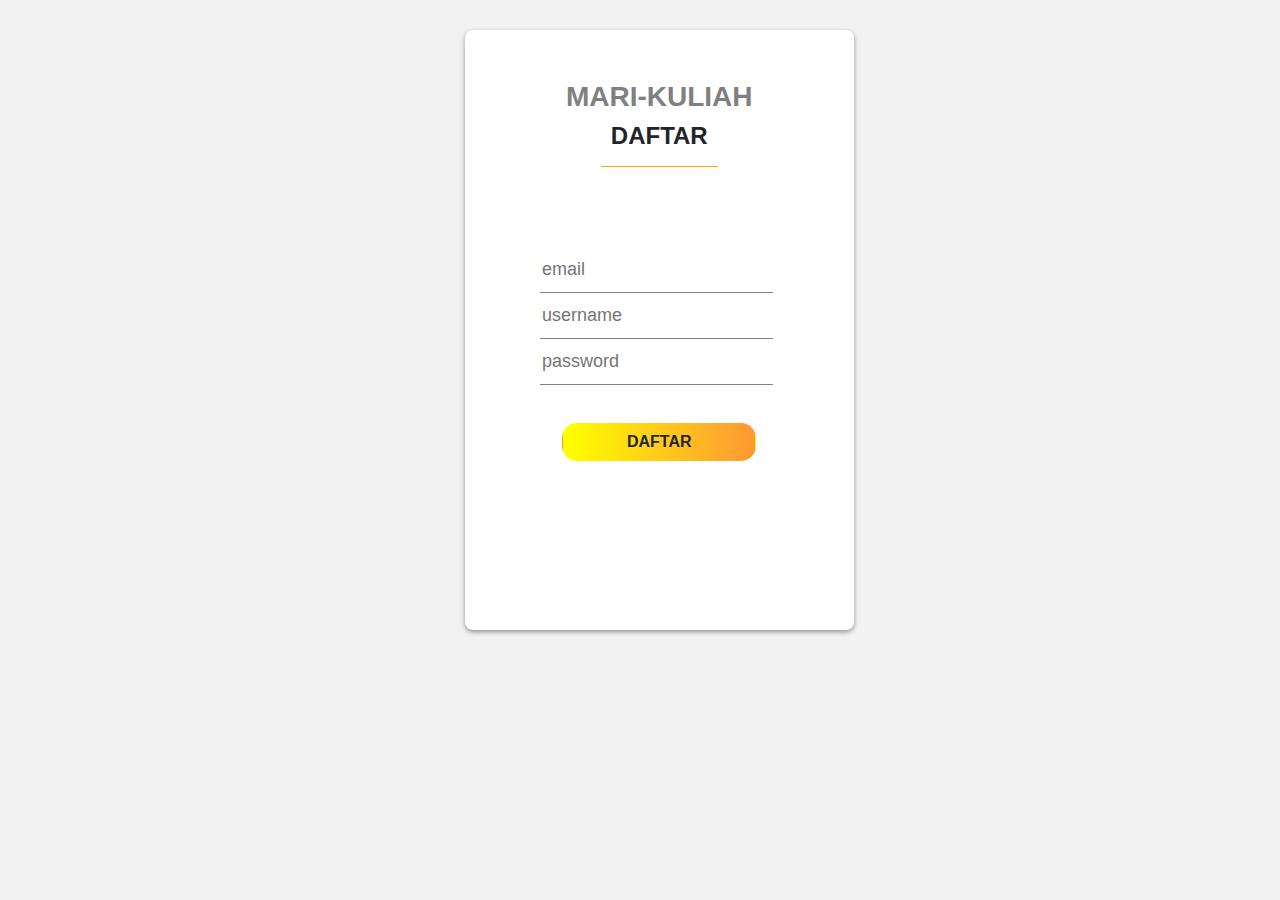
<file: daftar.html>
<!doctype html>
<html lang="en">
  <head>
    <!-- Required meta tags -->
    <meta charset="utf-8">
    <meta name="viewport" content="width=device-width, initial-scale=1, shrink-to-fit=no">
    <!-- Bootstrap CSS -->
    <link rel="stylesheet" href="https://stackpath.bootstrapcdn.com/bootstrap/4.5.2/css/bootstrap.min.css" integrity="sha384-JcKb8q3iqJ61gNV9KGb8thSsNjpSL0n8PARn9HuZOnIxN0hoP+VmmDGMN5t9UJ0Z" crossorigin="anonymous">
    <link rel="stylesheet" type="text/css" href="css/daftar.css">
    <title>Daftar Kami</title>
  </head>
  <body>
    <div class="container text-center">
      <div class="row">
        <div class="col">
          <section>
            <h3 class="h3log">MARI-KULIAH</h3>
            <h4 class="h4log">DAFTAR</h4>
            <hr class="hayukhr"><br><br><br>
            <div class="textbox">
              <i class="fas fa-user"></i>
              <input type="text" placeholder="email">
            </div>
            <div class="textbox">
              <i class="fas fa-user"></i>
              <input type="text" placeholder="username">
            </div>
            <div class="textbox">
              <i class="zmdi zmdi-eye"></i>
              <input type="password" placeholder="password"required>
            </div>
            <button type="button" class="btn">DAFTAR</button>
            
          </section>
        </div>
      </div>
    </div>
    <!-- Optional JavaScript -->
    <!-- jQuery first, then Popper.js, then Bootstrap JS -->
    <script src="https://code.jquery.com/jquery-3.5.1.slim.min.js" integrity="sha384-DfXdz2htPH0lsSSs5nCTpuj/zy4C+OGpamoFVy38MVBnE+IbbVYUew+OrCXaRkfj" crossorigin="anonymous"></script>
    <script src="https://cdn.jsdelivr.net/npm/popper.js@1.16.1/dist/umd/popper.min.js" integrity="sha384-9/reFTGAW83EW2RDu2S0VKaIzap3H66lZH81PoYlFhbGU+6BZp6G7niu735Sk7lN" crossorigin="anonymous"></script>
    <script src="https://stackpath.bootstrapcdn.com/bootstrap/4.5.2/js/bootstrap.min.js" integrity="sha384-B4gt1jrGC7Jh4AgTPSdUtOBvfO8shuf57BaghqFfPlYxofvL8/KUEfYiJOMMV+rV" crossorigin="anonymous"></script>
  </body>
</html>
</file>
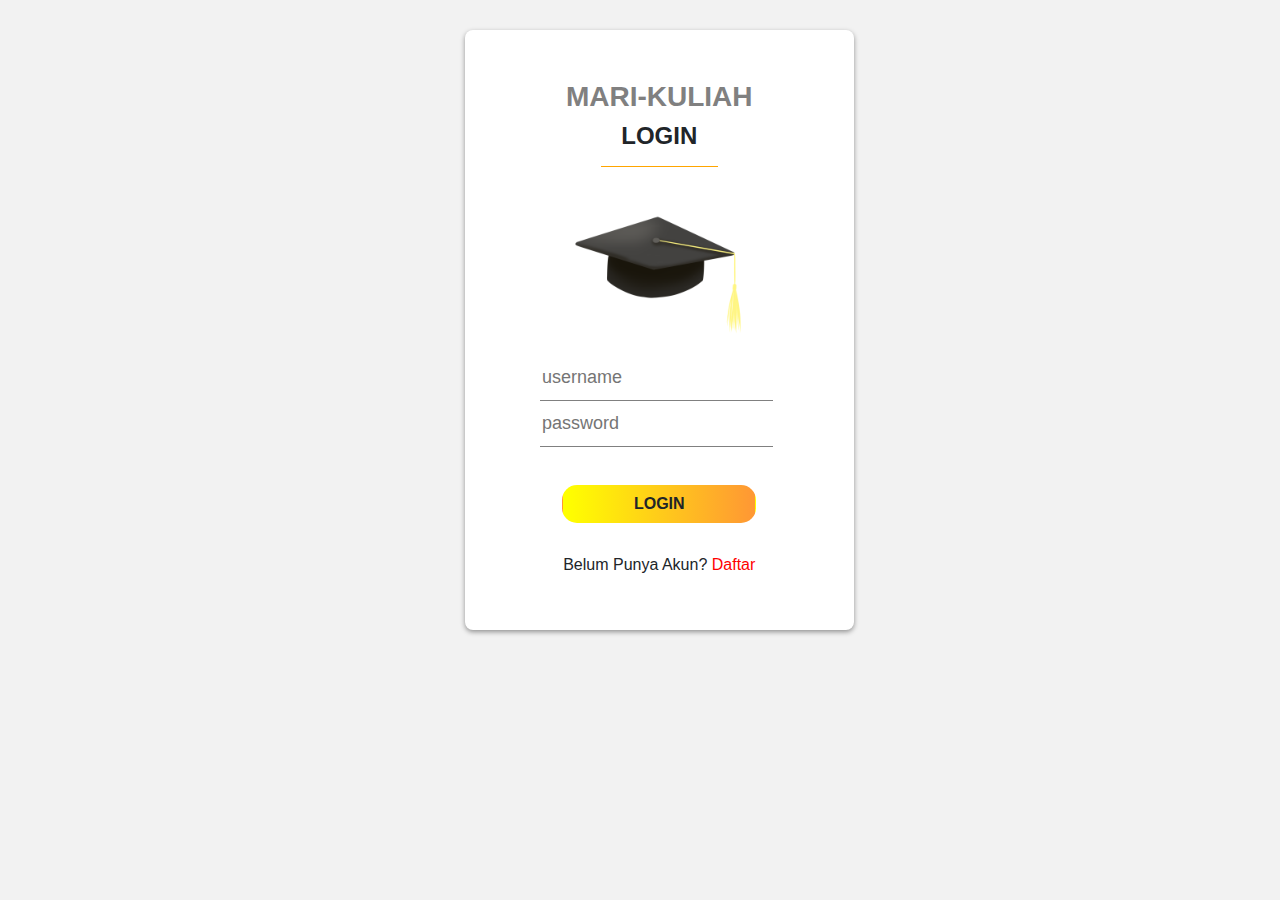
<file: login.html>
<!doctype html>
<html lang="en">
  <head>
    <!-- Required meta tags -->
    <meta charset="utf-8">
    <meta name="viewport" content="width=device-width, initial-scale=1, shrink-to-fit=no">
    <!-- Bootstrap CSS -->
    <link rel="stylesheet" href="https://stackpath.bootstrapcdn.com/bootstrap/4.5.2/css/bootstrap.min.css" integrity="sha384-JcKb8q3iqJ61gNV9KGb8thSsNjpSL0n8PARn9HuZOnIxN0hoP+VmmDGMN5t9UJ0Z" crossorigin="anonymous">
    <!-- css -->
    <link rel="stylesheet" type="text/css" href="css/login.css">
    <!-- themify -->
    <link rel="stylesheet" type="text/css" href="css/themify-icons.css">
    <title>Login Kami</title>
  </head>
  <body>
    <div class="container">
      <div class="row">
        <div class="col-md text-center" >
          <section >
            <h3 class="h3log">MARI-KULIAH</h3>
            <h4 class="h4log">LOGIN</h4>
            <hr class="hayukhr">
            <img src="img/gradlogin.png" class="img-fluid ">
            <div class="textbox ">
              <input type="text" placeholder="username">
            </div>
            <div class="textbox">
              <input type="password" placeholder="password"required>
            </div>
            <button type="button" class="btn">LOGIN</button>
            <p class="daftar">Belum Punya Akun?<a href="daftar.html"> Daftar</a></p>
          </section>
        </div>
      </div>
    </div>
    <!-- Optional JavaScript -->
    <!-- jQuery first, then Popper.js, then Bootstrap JS -->
    <script src="https://code.jquery.com/jquery-3.5.1.slim.min.js" integrity="sha384-DfXdz2htPH0lsSSs5nCTpuj/zy4C+OGpamoFVy38MVBnE+IbbVYUew+OrCXaRkfj" crossorigin="anonymous"></script>
    <script src="https://cdn.jsdelivr.net/npm/popper.js@1.16.1/dist/umd/popper.min.js" integrity="sha384-9/reFTGAW83EW2RDu2S0VKaIzap3H66lZH81PoYlFhbGU+6BZp6G7niu735Sk7lN" crossorigin="anonymous"></script>
    <script src="https://stackpath.bootstrapcdn.com/bootstrap/4.5.2/js/bootstrap.min.js" integrity="sha384-B4gt1jrGC7Jh4AgTPSdUtOBvfO8shuf57BaghqFfPlYxofvL8/KUEfYiJOMMV+rV" crossorigin="anonymous"></script>
  </body>
</html>
</file>
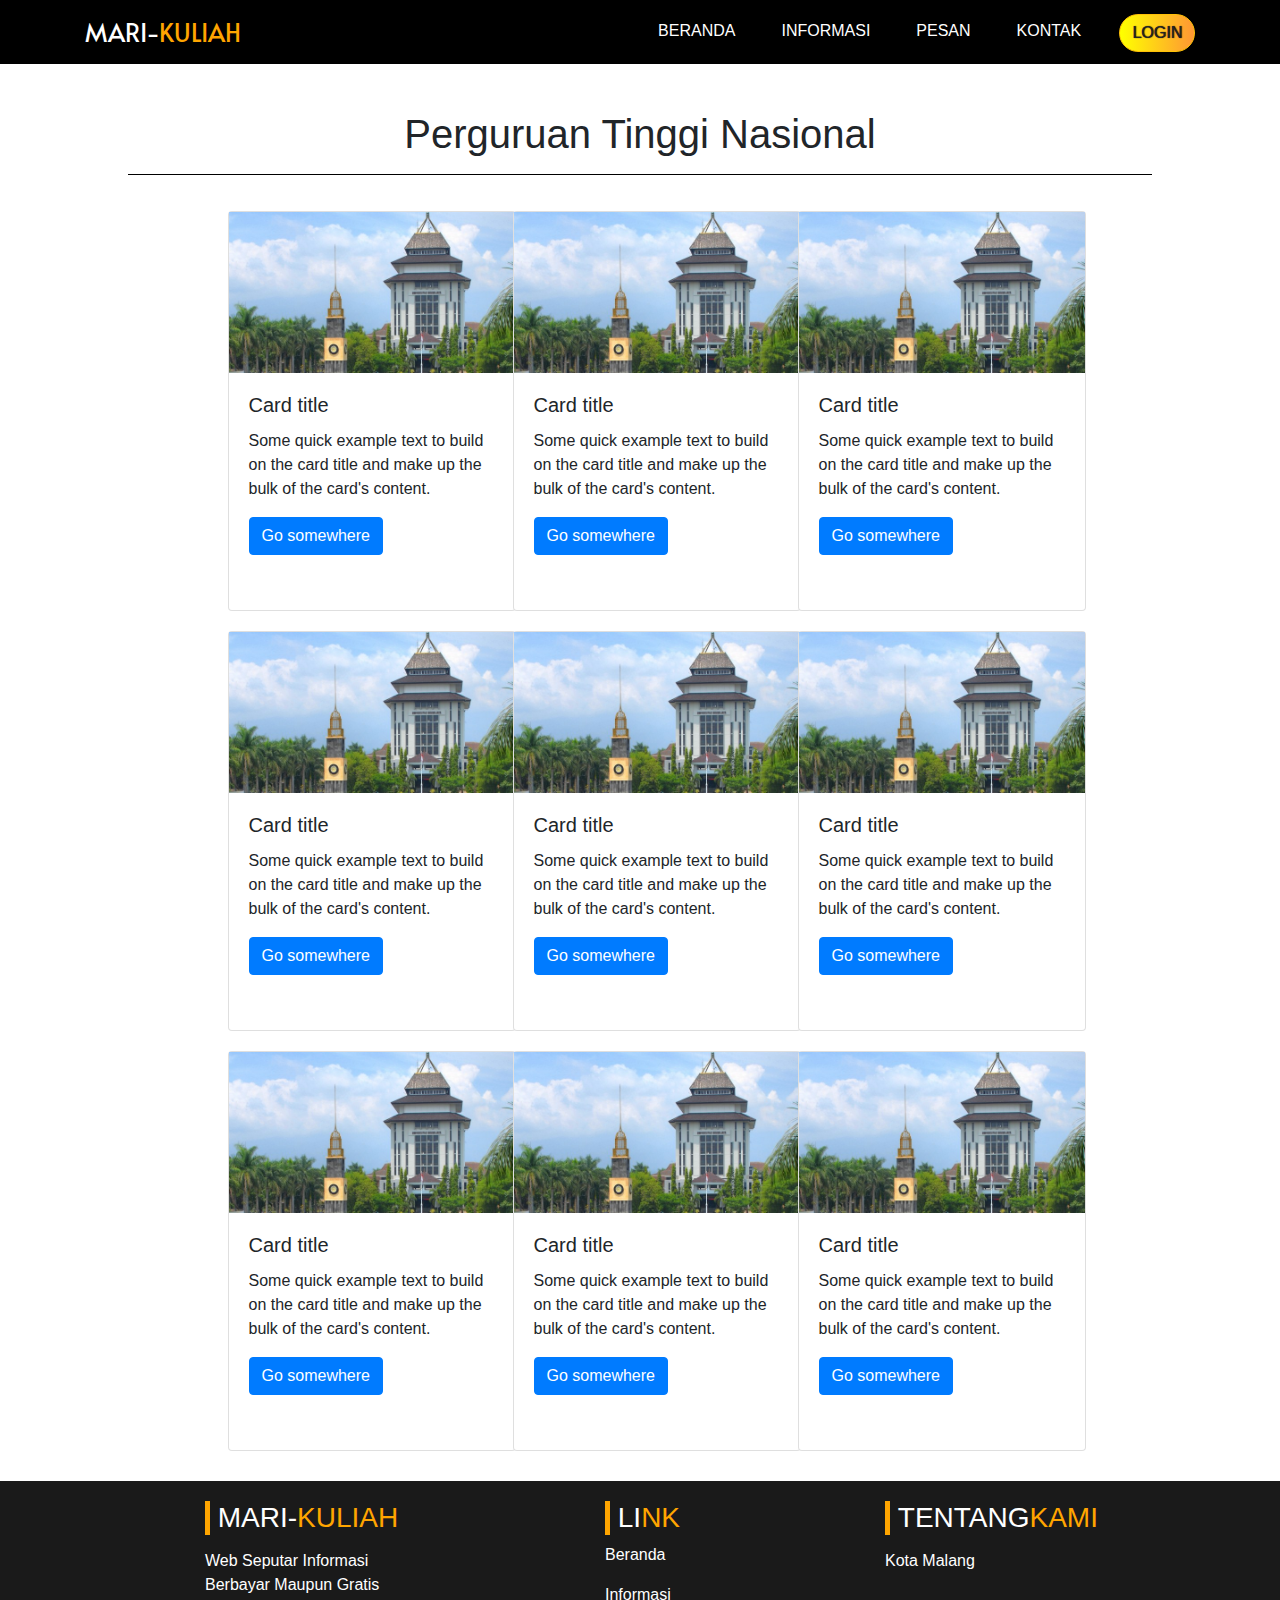
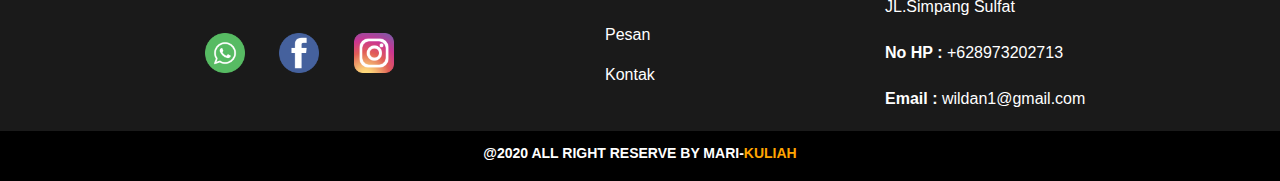
<file: ptn.html>
<!doctype html>
<html lang="en">
  <head>
    <!-- Required meta tags -->
    <meta charset="utf-8">
    <meta name="viewport" content="width=device-width, initial-scale=1, shrink-to-fit=no">
    <!-- Bootstrap CSS -->
    <link rel="stylesheet" href="https://stackpath.bootstrapcdn.com/bootstrap/4.5.2/css/bootstrap.min.css" integrity="sha384-JcKb8q3iqJ61gNV9KGb8thSsNjpSL0n8PARn9HuZOnIxN0hoP+VmmDGMN5t9UJ0Z" crossorigin="anonymous">
    <link rel="stylesheet" type="text/css" href="css/ptn.css">
    <!-- font -->
    <link href="https://fonts.googleapis.com/css2?family=Viga&display=swap" rel="stylesheet">
    <link href="https://fonts.googleapis.com/css2?family=Space+Mono&display=swap" rel="stylesheet">
    <link href="https://fonts.googleapis.com/css2?family=Alata&display=swap" rel="stylesheet">
    <link href="https://fonts.googleapis.com/css2?family=Alata&display=swap" rel="stylesheet">
    <link href="https://fonts.googleapis.com/css2?family=Alata&family=Lalezar&display=swap" rel="stylesheet">
    <link href="https://fonts.googleapis.com/css2?family=Alata&family=Open+Sans+Condensed:wght@300&family=Quicksand&display=swap" rel="stylesheet">
    <title>Informasi PTN</title>
  </head>
  <body>
   <!-- navbar -->
    <nav class="navbar fixed-top navbar-expand-lg navbar-dark bg-black">
      <div class="container">
        <a class="navbar-brand " href="index.html">MARI-<span style="color: orange">KULIAH</span></a>
        <button class="navbar-toggler " type="button" data-toggle="collapse" data-target="#navbarNavAltMarkup" aria-controls="navbarNavAltMarkup" aria-expanded="false" aria-label="Toggle navigation" id="isinavbar">
        <span class="navbar-toggler-icon" ></span>
        </button>
        <div class="collapse navbar-collapse" id="navbarNavAltMarkup">
          <div class="navbar-nav ml-auto">
            <a class="nav-link active" href="index.html">Beranda <span class="sr-only">(current)</span></a>
            <a class="nav-link " href="informasi.html" >Informasi</a>
            <a class="nav-link " href="pesan.html" >Pesan</a>
            <a class="nav-link " href="kontak.html" >Kontak</a>
            <a class="btn btn-warning button1" href="login.html">Login</a>
          </div>
        </div>
      </div>
    </nav>
    <!-- akhir navbar -->
    <h1 class="h1ptn">Perguruan Tinggi Nasional</h1>
    <hr class="hrptn">
    <div class="container">
      <div class="row justify-content-center">
        <div class="col-md-3">
          <div class="card" style="width: 18rem;">
            <img src="img/brawijaya.jpg" class="img-fluid" alt="...">
            <div class="card-body">
              <h5 class="card-title">Card title</h5>
              <p class="card-text">Some quick example text to build on the card title and make up the bulk of the card's content.</p>
              <a href="#" class="btn btn-primary">Go somewhere</a>
            </div>
          </div>
        </div>
        <div class="col-md-3">
          <div class="card" style="width: 18rem;">
            <img src="img/brawijaya.jpg" class="img-fluid" alt="...">
            <div class="card-body">
              <h5 class="card-title">Card title</h5>
              <p class="card-text">Some quick example text to build on the card title and make up the bulk of the card's content.</p>
              <a href="#" class="btn btn-primary">Go somewhere</a>
            </div>
          </div>
        </div>
        <div class="col-md-3">
          <div class="card" style="width: 18rem;">
            <img src="img/brawijaya.jpg" class="img-fluid" alt="...">
            <div class="card-body">
              <h5 class="card-title">Card title</h5>
              <p class="card-text">Some quick example text to build on the card title and make up the bulk of the card's content.</p>
              <a href="#" class="btn btn-primary">Go somewhere</a>
            </div>
          </div>
        </div>
      </div>
    </div>
   <div class="container">
      <div class="row justify-content-center">
        <div class="col-md-3">
          <div class="card" style="width: 18rem;">
            <img src="img/brawijaya.jpg" class="img-fluid" alt="...">
            <div class="card-body">
              <h5 class="card-title">Card title</h5>
              <p class="card-text">Some quick example text to build on the card title and make up the bulk of the card's content.</p>
              <a href="#" class="btn btn-primary">Go somewhere</a>
            </div>
          </div>
        </div>
        <div class="col-md-3">
          <div class="card" style="width: 18rem;">
            <img src="img/brawijaya.jpg" class="img-fluid" alt="...">
            <div class="card-body">
              <h5 class="card-title">Card title</h5>
              <p class="card-text">Some quick example text to build on the card title and make up the bulk of the card's content.</p>
              <a href="#" class="btn btn-primary">Go somewhere</a>
            </div>
          </div>
        </div>
        <div class="col-md-3">
          <div class="card" style="width: 18rem;">
            <img src="img/brawijaya.jpg" class="img-fluid" alt="...">
            <div class="card-body">
              <h5 class="card-title">Card title</h5>
              <p class="card-text">Some quick example text to build on the card title and make up the bulk of the card's content.</p>
              <a href="#" class="btn btn-primary">Go somewhere</a>
            </div>
          </div>
        </div>
      </div>
    </div>
    <div class="container">
      <div class="row justify-content-center">
        <div class="col-md-3">
          <div class="card" style="width: 18rem;">
            <img src="img/brawijaya.jpg" class="img-fluid" alt="...">
            <div class="card-body">
              <h5 class="card-title">Card title</h5>
              <p class="card-text">Some quick example text to build on the card title and make up the bulk of the card's content.</p>
              <a href="#" class="btn btn-primary">Go somewhere</a>
            </div>
          </div>
        </div>
        <div class="col-md-3">
          <div class="card" style="width: 18rem;">
            <img src="img/brawijaya.jpg" class="img-fluid" alt="...">
            <div class="card-body">
              <h5 class="card-title">Card title</h5>
              <p class="card-text">Some quick example text to build on the card title and make up the bulk of the card's content.</p>
              <a href="#" class="btn btn-primary">Go somewhere</a>
            </div>
          </div>
        </div>
        <div class="col-md-3">
          <div class="card" style="width: 18rem;">
            <img src="img/brawijaya.jpg" class="img-fluid" alt="...">
            <div class="card-body">
              <h5 class="card-title">Card title</h5>
              <p class="card-text">Some quick example text to build on the card title and make up the bulk of the card's content.</p>
              <a href="#" class="btn btn-primary">Go somewhere</a>
            </div>
          </div>
        </div>
      </div>
    </div>

     <section class="footer">
      <div class="container">
        <div class="row justify-content-center">
          <div class="col-md-4">
            <h3 class="fmari">&nbsp;MARI-<span style="color: orange">KULIAH</span></h3>
            <p class="fweb">Web Seputar Informasi Berbayar Maupun Gratis</p>
            <a href=""><img src="img/wa.png" class="img-fluid wa"></a>
            <a href=""><img src="img/fb.png" class="img-fluid fb" ></a>
            <a href=""><img src="img/ig.png" class="img-fluid ig"></a>
          </div>
          <div class="col-md-4">
            <h3 class="flink">&nbsp;LI<span style="color: orange">NK</span></h3>
            <p class="flinks"><a href="">Beranda</a></p>
            <p class="flinks"><a href="">Informasi</a></p>
            <p class="flinks"><a href="">Pesan</a></p>
            <p class="flinks"><a href="">Kontak</a></p>
          </div>
          <div class="col-md-4">
            <h3 class="fkontak">&nbsp;TENTANG<span style="color: orange">KAMI</span></h3>
            <p class="fkontaks">Kota Malang</p>
            <p class="fkontaks">JL.Simpang Sulfat</p>
            <p class="fkontaks"><span style="font-weight: 700;">No HP :</span>    +628973202713</p>
            <p class="fkontaks"><span style="font-weight: 700;">Email :</span>    wildan1@gmail.com</p>
          </div>
        </div>
      </div>
    </section>
    <section class="footer2">
      <div class="container">
        <div class="row text-center">
          <div class="col">
            <h4>@2020 ALL RIGHT RESERVE BY MARI-<span style="color: orange">KULIAH</span></h4>
          </div>
        </div>
      </div>
    </section>









    <!-- Optional JavaScript -->
    <!-- jQuery first, then Popper.js, then Bootstrap JS -->
    <script src="https://code.jquery.com/jquery-3.5.1.slim.min.js" integrity="sha384-DfXdz2htPH0lsSSs5nCTpuj/zy4C+OGpamoFVy38MVBnE+IbbVYUew+OrCXaRkfj" crossorigin="anonymous"></script>
    <script src="https://cdn.jsdelivr.net/npm/popper.js@1.16.1/dist/umd/popper.min.js" integrity="sha384-9/reFTGAW83EW2RDu2S0VKaIzap3H66lZH81PoYlFhbGU+6BZp6G7niu735Sk7lN" crossorigin="anonymous"></script>
    <script src="https://stackpath.bootstrapcdn.com/bootstrap/4.5.2/js/bootstrap.min.js" integrity="sha384-B4gt1jrGC7Jh4AgTPSdUtOBvfO8shuf57BaghqFfPlYxofvL8/KUEfYiJOMMV+rV" crossorigin="anonymous"></script>
  </body>
</html>
</file>
<file: css/daftar.css>
body{
	background-color: #f2f2f2;
}
section{
	height: 550px;
	background-color: white;
	box-shadow: 0  2px 5px rgba(0,0,0,0.4);
	width: 100%;
	margin-top: 50px;
	margin-left: 0px;
	border-radius: 8px;
}
.h3log{
	text-align: center;
	padding-top: 50px;
	color: grey;
	font-weight: 600;
}
.h4log{
	text-align: center;
	padding-top: -50px;
	font-weight: 700;

}
.hayukhr{
	width: 30%;
	border-color: orange;
}
.textbox{
	width: 60%;
	overflow: hidden;
	font-size: 20px;
	padding:8px 0;
	margin:8px 0;
	margin-left: 67px;
	margin-top: -10px;
	border-bottom: 1px solid grey;
}
.textbox i{
	width: 26px;
	text-align: center;
}
.textbox input{
	border:none;
	outline: none;
	background:none;
	color:grey;
	font-size: 18px;
	width: 100%;
	margin: 0 1-px;
}
.btn{
	background: linear-gradient(to right, #ffff00 2%, #ff9933 98%);
	margin-top: 30px;
	width: 50%;
	border-radius: 15px;
	font-weight: 600;
}
/*utility*/
.tombol{
	text-transform: uppercase;
	border-radius: 40px;
	text-shadow: 1px 0px 1px black;
	font-family: 'Alata', sans-serif;
	
}
.button1{
	text-transform: uppercase;
	text-shadow: 1px 0px 1px black;
	width: 50%;
	margin-top: 3px;
}
.jumbotron{
	background-image: url("../img/judulgambar.jpg");
	background-size: cover;
	background-position: center;
	height: 660px;
	text-align: center;
	position: relative;
	margin-top: -30px;
	font-family: monoton;
	background-attachment: fixed;	

}
.jumbotron .container{
	z-index: 1;
	position: relative;
}
.jumbotron::after{
	content: '';
	display: block;
	width: 100%;
	height:100%;
	background-image: linear-gradient(to top, rgba(0,0,0,1), rgba(1,0,0,0));
	position: absolute;
	bottom: 0;
}
.jumbotron .display-4{
	color: white;
	margin-top: 210px;
	font-size: 23px;
	font-family: 'Alata', sans-serif;
	
}
.jumbotron .span1{
	color: white;
	font-size: 27px;
	font-family: 'Alata', sans-serif;
	font-weight: 500;
	font-weight: 400;
	}
.jumbotron .span2{
	color:white;
	font-size: 27px;
	font-family: 'Alata', sans-serif;
	font-weight: 400;
	}
.jumbotron  span{	
	font-size:16px;
	}




@media (min-width: 992px) {
	section{
	height: 600px;
	background-color: white;
	box-shadow: 0  2px 5px rgba(0,0,0,0.4);
	width: 35%;
	margin-top: 30px;
	margin-left: 380px;
	border-radius: 8px;
}
.h3log{
	text-align: center;
	padding-top: 50px;
	color: grey;
	font-weight: 600;
}
.h4log{
	text-align: center;
	padding-top: -50px;
	font-weight: 700;

}
.hayukhr{
	width: 30%;
	border-color: orange;
}
.textbox{
	width: 60%;
	overflow: hidden;
	font-size: 20px;
	padding:8px 0;
	margin:8px 0;
	margin-left: 75px;
	margin-top: -10px;
	border-bottom: 1px solid grey;
}
.textbox i{
	width: 26px;
	text-align: center;
}
.textbox input{
	border:none;
	background:none;
	outline: :none;
	color:grey;
	font-size: 18px;
	width: 100%;
	margin: 0 1-px;
}
.btn{
	background: linear-gradient(to right, #ffff00 2%, #ff9933 98%);
	margin-top: 30px;
	width: 50%;
	border-radius: 15px;
	font-weight: 600;
}
}
</file>
<file: css/login.css>
body{
	background-color: #f2f2f2;
}
section{
	height: 550px;
	background-color: white;
	box-shadow: 0  2px 5px rgba(0,0,0,0.4);
	width: 100%;
	margin-top: 50px;
	margin-left: 0px;
	border-radius: 8px;
}
.h3log{
	text-align: center;
	padding-top: 50px;
	color: grey;
	font-weight: 600;
}
.h4log{
	text-align: center;
	padding-top: -50px;
	font-weight: 700;

}
.hayukhr{
	width: 30%;
	border-color: orange;
}
.img-fluid{
	height: 200px;
	margin-top: -20px;
}
.textbox{
	width: 60%;
	overflow: hidden;
	font-size: 20px;
	padding:8px 0;
	margin:8px 0;
	margin-left: 65px;
	margin-top: -10px;
	border-bottom: 1px solid grey;
}
.textbox i{
	width: 26px;
	text-align: center;
}
.textbox input{
	border:none;
	outline: none;
	background:none;
	color:grey;
	font-size: 18px;
	width: 100%;
	
}
.btn{
	background: linear-gradient(to right, #ffff00 2%, #ff9933 98%);
	margin-top: 30px;
	width: 50%;
	border-radius: 15px;
	font-weight: 600;
}
.daftar{
	margin-top: 20px;
}

a{
	color: red;
}
.daftar a:hover{
	text-decoration: none;
	color:blue;
}









@media (min-width: 992px) { 
section{
	height: 600px;
	background-color: white;
	box-shadow: 0  2px 5px rgba(0,0,0,0.4);
	width: 35%;
	margin-top: 30px;
	margin-left: 380px;
	border-radius: 8px;
}
.h3log{
	text-align: center;
	padding-top: 50px;
	color: grey;
	font-weight: 600;
}
.h4log{
	text-align: center;
	padding-top: -50px;
	font-weight: 700;

}
.hayukhr{
	width: 30%;
	border-color: orange;
}
.img-fluid{
	height: 200px;
	margin-top: -20px;
}
.textbox{
	width: 60%;
	overflow: hidden;
	font-size: 20px;
	padding:8px 0;
	margin:8px 0;
	margin-top: -10px;
	border-bottom: 1px solid grey;
	margin-left: 75px;
}
.textbox input{
	border:none;
	outline: none;
	background:none;
	font-size: 18px;
	width: 100%;

}
.btn{
	background: linear-gradient(to right, #ffff00 2%, #ff9933 98%);
	margin-top: 30px;
	width: 50%;
	border-radius: 15px;
	font-weight: 600;
}
.daftar{
	margin-top: 30px;
}

a{
	color: red;
}
.daftar a:hover{
	text-decoration: none;
	color:blue;
}
}
</file>
<file: css/themify-icons.css>
@font-face {
	font-family: 'themify';
	src:url('fonts/themify.eot?-fvbane');
	src:url('fonts/themify.eot?#iefix-fvbane') format('embedded-opentype'),
		url('fonts/themify.woff?-fvbane') format('woff'),
		url('fonts/themify.ttf?-fvbane') format('truetype'),
		url('fonts/themify.svg?-fvbane#themify') format('svg');
	font-weight: normal;
	font-style: normal;
}

[class^="ti-"], [class*=" ti-"] {
	font-family: 'themify';
	speak: none;
	font-style: normal;
	font-weight: normal;
	font-variant: normal;
	text-transform: none;
	line-height: 1;

	/* Better Font Rendering =========== */
	-webkit-font-smoothing: antialiased;
	-moz-osx-font-smoothing: grayscale;
}

.ti-wand:before {
	content: "\e600";
}
.ti-volume:before {
	content: "\e601";
}
.ti-user:before {
	content: "\e602";
}
.ti-unlock:before {
	content: "\e603";
}
.ti-unlink:before {
	content: "\e604";
}
.ti-trash:before {
	content: "\e605";
}
.ti-thought:before {
	content: "\e606";
}
.ti-target:before {
	content: "\e607";
}
.ti-tag:before {
	content: "\e608";
}
.ti-tablet:before {
	content: "\e609";
}
.ti-star:before {
	content: "\e60a";
}
.ti-spray:before {
	content: "\e60b";
}
.ti-signal:before {
	content: "\e60c";
}
.ti-shopping-cart:before {
	content: "\e60d";
}
.ti-shopping-cart-full:before {
	content: "\e60e";
}
.ti-settings:before {
	content: "\e60f";
}
.ti-search:before {
	content: "\e610";
}
.ti-zoom-in:before {
	content: "\e611";
}
.ti-zoom-out:before {
	content: "\e612";
}
.ti-cut:before {
	content: "\e613";
}
.ti-ruler:before {
	content: "\e614";
}
.ti-ruler-pencil:before {
	content: "\e615";
}
.ti-ruler-alt:before {
	content: "\e616";
}
.ti-bookmark:before {
	content: "\e617";
}
.ti-bookmark-alt:before {
	content: "\e618";
}
.ti-reload:before {
	content: "\e619";
}
.ti-plus:before {
	content: "\e61a";
}
.ti-pin:before {
	content: "\e61b";
}
.ti-pencil:before {
	content: "\e61c";
}
.ti-pencil-alt:before {
	content: "\e61d";
}
.ti-paint-roller:before {
	content: "\e61e";
}
.ti-paint-bucket:before {
	content: "\e61f";
}
.ti-na:before {
	content: "\e620";
}
.ti-mobile:before {
	content: "\e621";
}
.ti-minus:before {
	content: "\e622";
}
.ti-medall:before {
	content: "\e623";
}
.ti-medall-alt:before {
	content: "\e624";
}
.ti-marker:before {
	content: "\e625";
}
.ti-marker-alt:before {
	content: "\e626";
}
.ti-arrow-up:before {
	content: "\e627";
}
.ti-arrow-right:before {
	content: "\e628";
}
.ti-arrow-left:before {
	content: "\e629";
}
.ti-arrow-down:before {
	content: "\e62a";
}
.ti-lock:before {
	content: "\e62b";
}
.ti-location-arrow:before {
	content: "\e62c";
}
.ti-link:before {
	content: "\e62d";
}
.ti-layout:before {
	content: "\e62e";
}
.ti-layers:before {
	content: "\e62f";
}
.ti-layers-alt:before {
	content: "\e630";
}
.ti-key:before {
	content: "\e631";
}
.ti-import:before {
	content: "\e632";
}
.ti-image:before {
	content: "\e633";
}
.ti-heart:before {
	content: "\e634";
}
.ti-heart-broken:before {
	content: "\e635";
}
.ti-hand-stop:before {
	content: "\e636";
}
.ti-hand-open:before {
	content: "\e637";
}
.ti-hand-drag:before {
	content: "\e638";
}
.ti-folder:before {
	content: "\e639";
}
.ti-flag:before {
	content: "\e63a";
}
.ti-flag-alt:before {
	content: "\e63b";
}
.ti-flag-alt-2:before {
	content: "\e63c";
}
.ti-eye:before {
	content: "\e63d";
}
.ti-export:before {
	content: "\e63e";
}
.ti-exchange-vertical:before {
	content: "\e63f";
}
.ti-desktop:before {
	content: "\e640";
}
.ti-cup:before {
	content: "\e641";
}
.ti-crown:before {
	content: "\e642";
}
.ti-comments:before {
	content: "\e643";
}
.ti-comment:before {
	content: "\e644";
}
.ti-comment-alt:before {
	content: "\e645";
}
.ti-close:before {
	content: "\e646";
}
.ti-clip:before {
	content: "\e647";
}
.ti-angle-up:before {
	content: "\e648";
}
.ti-angle-right:before {
	content: "\e649";
}
.ti-angle-left:before {
	content: "\e64a";
}
.ti-angle-down:before {
	content: "\e64b";
}
.ti-check:before {
	content: "\e64c";
}
.ti-check-box:before {
	content: "\e64d";
}
.ti-camera:before {
	content: "\e64e";
}
.ti-announcement:before {
	content: "\e64f";
}
.ti-brush:before {
	content: "\e650";
}
.ti-briefcase:before {
	content: "\e651";
}
.ti-bolt:before {
	content: "\e652";
}
.ti-bolt-alt:before {
	content: "\e653";
}
.ti-blackboard:before {
	content: "\e654";
}
.ti-bag:before {
	content: "\e655";
}
.ti-move:before {
	content: "\e656";
}
.ti-arrows-vertical:before {
	content: "\e657";
}
.ti-arrows-horizontal:before {
	content: "\e658";
}
.ti-fullscreen:before {
	content: "\e659";
}
.ti-arrow-top-right:before {
	content: "\e65a";
}
.ti-arrow-top-left:before {
	content: "\e65b";
}
.ti-arrow-circle-up:before {
	content: "\e65c";
}
.ti-arrow-circle-right:before {
	content: "\e65d";
}
.ti-arrow-circle-left:before {
	content: "\e65e";
}
.ti-arrow-circle-down:before {
	content: "\e65f";
}
.ti-angle-double-up:before {
	content: "\e660";
}
.ti-angle-double-right:before {
	content: "\e661";
}
.ti-angle-double-left:before {
	content: "\e662";
}
.ti-angle-double-down:before {
	content: "\e663";
}
.ti-zip:before {
	content: "\e664";
}
.ti-world:before {
	content: "\e665";
}
.ti-wheelchair:before {
	content: "\e666";
}
.ti-view-list:before {
	content: "\e667";
}
.ti-view-list-alt:before {
	content: "\e668";
}
.ti-view-grid:before {
	content: "\e669";
}
.ti-uppercase:before {
	content: "\e66a";
}
.ti-upload:before {
	content: "\e66b";
}
.ti-underline:before {
	content: "\e66c";
}
.ti-truck:before {
	content: "\e66d";
}
.ti-timer:before {
	content: "\e66e";
}
.ti-ticket:before {
	content: "\e66f";
}
.ti-thumb-up:before {
	content: "\e670";
}
.ti-thumb-down:before {
	content: "\e671";
}
.ti-text:before {
	content: "\e672";
}
.ti-stats-up:before {
	content: "\e673";
}
.ti-stats-down:before {
	content: "\e674";
}
.ti-split-v:before {
	content: "\e675";
}
.ti-split-h:before {
	content: "\e676";
}
.ti-smallcap:before {
	content: "\e677";
}
.ti-shine:before {
	content: "\e678";
}
.ti-shift-right:before {
	content: "\e679";
}
.ti-shift-left:before {
	content: "\e67a";
}
.ti-shield:before {
	content: "\e67b";
}
.ti-notepad:before {
	content: "\e67c";
}
.ti-server:before {
	content: "\e67d";
}
.ti-quote-right:before {
	content: "\e67e";
}
.ti-quote-left:before {
	content: "\e67f";
}
.ti-pulse:before {
	content: "\e680";
}
.ti-printer:before {
	content: "\e681";
}
.ti-power-off:before {
	content: "\e682";
}
.ti-plug:before {
	content: "\e683";
}
.ti-pie-chart:before {
	content: "\e684";
}
.ti-paragraph:before {
	content: "\e685";
}
.ti-panel:before {
	content: "\e686";
}
.ti-package:before {
	content: "\e687";
}
.ti-music:before {
	content: "\e688";
}
.ti-music-alt:before {
	content: "\e689";
}
.ti-mouse:before {
	content: "\e68a";
}
.ti-mouse-alt:before {
	content: "\e68b";
}
.ti-money:before {
	content: "\e68c";
}
.ti-microphone:before {
	content: "\e68d";
}
.ti-menu:before {
	content: "\e68e";
}
.ti-menu-alt:before {
	content: "\e68f";
}
.ti-map:before {
	content: "\e690";
}
.ti-map-alt:before {
	content: "\e691";
}
.ti-loop:before {
	content: "\e692";
}
.ti-location-pin:before {
	content: "\e693";
}
.ti-list:before {
	content: "\e694";
}
.ti-light-bulb:before {
	content: "\e695";
}
.ti-Italic:before {
	content: "\e696";
}
.ti-info:before {
	content: "\e697";
}
.ti-infinite:before {
	content: "\e698";
}
.ti-id-badge:before {
	content: "\e699";
}
.ti-hummer:before {
	content: "\e69a";
}
.ti-home:before {
	content: "\e69b";
}
.ti-help:before {
	content: "\e69c";
}
.ti-headphone:before {
	content: "\e69d";
}
.ti-harddrives:before {
	content: "\e69e";
}
.ti-harddrive:before {
	content: "\e69f";
}
.ti-gift:before {
	content: "\e6a0";
}
.ti-game:before {
	content: "\e6a1";
}
.ti-filter:before {
	content: "\e6a2";
}
.ti-files:before {
	content: "\e6a3";
}
.ti-file:before {
	content: "\e6a4";
}
.ti-eraser:before {
	content: "\e6a5";
}
.ti-envelope:before {
	content: "\e6a6";
}
.ti-download:before {
	content: "\e6a7";
}
.ti-direction:before {
	content: "\e6a8";
}
.ti-direction-alt:before {
	content: "\e6a9";
}
.ti-dashboard:before {
	content: "\e6aa";
}
.ti-control-stop:before {
	content: "\e6ab";
}
.ti-control-shuffle:before {
	content: "\e6ac";
}
.ti-control-play:before {
	content: "\e6ad";
}
.ti-control-pause:before {
	content: "\e6ae";
}
.ti-control-forward:before {
	content: "\e6af";
}
.ti-control-backward:before {
	content: "\e6b0";
}
.ti-cloud:before {
	content: "\e6b1";
}
.ti-cloud-up:before {
	content: "\e6b2";
}
.ti-cloud-down:before {
	content: "\e6b3";
}
.ti-clipboard:before {
	content: "\e6b4";
}
.ti-car:before {
	content: "\e6b5";
}
.ti-calendar:before {
	content: "\e6b6";
}
.ti-book:before {
	content: "\e6b7";
}
.ti-bell:before {
	content: "\e6b8";
}
.ti-basketball:before {
	content: "\e6b9";
}
.ti-bar-chart:before {
	content: "\e6ba";
}
.ti-bar-chart-alt:before {
	content: "\e6bb";
}
.ti-back-right:before {
	content: "\e6bc";
}
.ti-back-left:before {
	content: "\e6bd";
}
.ti-arrows-corner:before {
	content: "\e6be";
}
.ti-archive:before {
	content: "\e6bf";
}
.ti-anchor:before {
	content: "\e6c0";
}
.ti-align-right:before {
	content: "\e6c1";
}
.ti-align-left:before {
	content: "\e6c2";
}
.ti-align-justify:before {
	content: "\e6c3";
}
.ti-align-center:before {
	content: "\e6c4";
}
.ti-alert:before {
	content: "\e6c5";
}
.ti-alarm-clock:before {
	content: "\e6c6";
}
.ti-agenda:before {
	content: "\e6c7";
}
.ti-write:before {
	content: "\e6c8";
}
.ti-window:before {
	content: "\e6c9";
}
.ti-widgetized:before {
	content: "\e6ca";
}
.ti-widget:before {
	content: "\e6cb";
}
.ti-widget-alt:before {
	content: "\e6cc";
}
.ti-wallet:before {
	content: "\e6cd";
}
.ti-video-clapper:before {
	content: "\e6ce";
}
.ti-video-camera:before {
	content: "\e6cf";
}
.ti-vector:before {
	content: "\e6d0";
}
.ti-themify-logo:before {
	content: "\e6d1";
}
.ti-themify-favicon:before {
	content: "\e6d2";
}
.ti-themify-favicon-alt:before {
	content: "\e6d3";
}
.ti-support:before {
	content: "\e6d4";
}
.ti-stamp:before {
	content: "\e6d5";
}
.ti-split-v-alt:before {
	content: "\e6d6";
}
.ti-slice:before {
	content: "\e6d7";
}
.ti-shortcode:before {
	content: "\e6d8";
}
.ti-shift-right-alt:before {
	content: "\e6d9";
}
.ti-shift-left-alt:before {
	content: "\e6da";
}
.ti-ruler-alt-2:before {
	content: "\e6db";
}
.ti-receipt:before {
	content: "\e6dc";
}
.ti-pin2:before {
	content: "\e6dd";
}
.ti-pin-alt:before {
	content: "\e6de";
}
.ti-pencil-alt2:before {
	content: "\e6df";
}
.ti-palette:before {
	content: "\e6e0";
}
.ti-more:before {
	content: "\e6e1";
}
.ti-more-alt:before {
	content: "\e6e2";
}
.ti-microphone-alt:before {
	content: "\e6e3";
}
.ti-magnet:before {
	content: "\e6e4";
}
.ti-line-double:before {
	content: "\e6e5";
}
.ti-line-dotted:before {
	content: "\e6e6";
}
.ti-line-dashed:before {
	content: "\e6e7";
}
.ti-layout-width-full:before {
	content: "\e6e8";
}
.ti-layout-width-default:before {
	content: "\e6e9";
}
.ti-layout-width-default-alt:before {
	content: "\e6ea";
}
.ti-layout-tab:before {
	content: "\e6eb";
}
.ti-layout-tab-window:before {
	content: "\e6ec";
}
.ti-layout-tab-v:before {
	content: "\e6ed";
}
.ti-layout-tab-min:before {
	content: "\e6ee";
}
.ti-layout-slider:before {
	content: "\e6ef";
}
.ti-layout-slider-alt:before {
	content: "\e6f0";
}
.ti-layout-sidebar-right:before {
	content: "\e6f1";
}
.ti-layout-sidebar-none:before {
	content: "\e6f2";
}
.ti-layout-sidebar-left:before {
	content: "\e6f3";
}
.ti-layout-placeholder:before {
	content: "\e6f4";
}
.ti-layout-menu:before {
	content: "\e6f5";
}
.ti-layout-menu-v:before {
	content: "\e6f6";
}
.ti-layout-menu-separated:before {
	content: "\e6f7";
}
.ti-layout-menu-full:before {
	content: "\e6f8";
}
.ti-layout-media-right-alt:before {
	content: "\e6f9";
}
.ti-layout-media-right:before {
	content: "\e6fa";
}
.ti-layout-media-overlay:before {
	content: "\e6fb";
}
.ti-layout-media-overlay-alt:before {
	content: "\e6fc";
}
.ti-layout-media-overlay-alt-2:before {
	content: "\e6fd";
}
.ti-layout-media-left-alt:before {
	content: "\e6fe";
}
.ti-layout-media-left:before {
	content: "\e6ff";
}
.ti-layout-media-center-alt:before {
	content: "\e700";
}
.ti-layout-media-center:before {
	content: "\e701";
}
.ti-layout-list-thumb:before {
	content: "\e702";
}
.ti-layout-list-thumb-alt:before {
	content: "\e703";
}
.ti-layout-list-post:before {
	content: "\e704";
}
.ti-layout-list-large-image:before {
	content: "\e705";
}
.ti-layout-line-solid:before {
	content: "\e706";
}
.ti-layout-grid4:before {
	content: "\e707";
}
.ti-layout-grid3:before {
	content: "\e708";
}
.ti-layout-grid2:before {
	content: "\e709";
}
.ti-layout-grid2-thumb:before {
	content: "\e70a";
}
.ti-layout-cta-right:before {
	content: "\e70b";
}
.ti-layout-cta-left:before {
	content: "\e70c";
}
.ti-layout-cta-center:before {
	content: "\e70d";
}
.ti-layout-cta-btn-right:before {
	content: "\e70e";
}
.ti-layout-cta-btn-left:before {
	content: "\e70f";
}
.ti-layout-column4:before {
	content: "\e710";
}
.ti-layout-column3:before {
	content: "\e711";
}
.ti-layout-column2:before {
	content: "\e712";
}
.ti-layout-accordion-separated:before {
	content: "\e713";
}
.ti-layout-accordion-merged:before {
	content: "\e714";
}
.ti-layout-accordion-list:before {
	content: "\e715";
}
.ti-ink-pen:before {
	content: "\e716";
}
.ti-info-alt:before {
	content: "\e717";
}
.ti-help-alt:before {
	content: "\e718";
}
.ti-headphone-alt:before {
	content: "\e719";
}
.ti-hand-point-up:before {
	content: "\e71a";
}
.ti-hand-point-right:before {
	content: "\e71b";
}
.ti-hand-point-left:before {
	content: "\e71c";
}
.ti-hand-point-down:before {
	content: "\e71d";
}
.ti-gallery:before {
	content: "\e71e";
}
.ti-face-smile:before {
	content: "\e71f";
}
.ti-face-sad:before {
	content: "\e720";
}
.ti-credit-card:before {
	content: "\e721";
}
.ti-control-skip-forward:before {
	content: "\e722";
}
.ti-control-skip-backward:before {
	content: "\e723";
}
.ti-control-record:before {
	content: "\e724";
}
.ti-control-eject:before {
	content: "\e725";
}
.ti-comments-smiley:before {
	content: "\e726";
}
.ti-brush-alt:before {
	content: "\e727";
}
.ti-youtube:before {
	content: "\e728";
}
.ti-vimeo:before {
	content: "\e729";
}
.ti-twitter:before {
	content: "\e72a";
}
.ti-time:before {
	content: "\e72b";
}
.ti-tumblr:before {
	content: "\e72c";
}
.ti-skype:before {
	content: "\e72d";
}
.ti-share:before {
	content: "\e72e";
}
.ti-share-alt:before {
	content: "\e72f";
}
.ti-rocket:before {
	content: "\e730";
}
.ti-pinterest:before {
	content: "\e731";
}
.ti-new-window:before {
	content: "\e732";
}
.ti-microsoft:before {
	content: "\e733";
}
.ti-list-ol:before {
	content: "\e734";
}
.ti-linkedin:before {
	content: "\e735";
}
.ti-layout-sidebar-2:before {
	content: "\e736";
}
.ti-layout-grid4-alt:before {
	content: "\e737";
}
.ti-layout-grid3-alt:before {
	content: "\e738";
}
.ti-layout-grid2-alt:before {
	content: "\e739";
}
.ti-layout-column4-alt:before {
	content: "\e73a";
}
.ti-layout-column3-alt:before {
	content: "\e73b";
}
.ti-layout-column2-alt:before {
	content: "\e73c";
}
.ti-instagram:before {
	content: "\e73d";
}
.ti-google:before {
	content: "\e73e";
}
.ti-github:before {
	content: "\e73f";
}
.ti-flickr:before {
	content: "\e740";
}
.ti-facebook:before {
	content: "\e741";
}
.ti-dropbox:before {
	content: "\e742";
}
.ti-dribbble:before {
	content: "\e743";
}
.ti-apple:before {
	content: "\e744";
}
.ti-android:before {
	content: "\e745";
}
.ti-save:before {
	content: "\e746";
}
.ti-save-alt:before {
	content: "\e747";
}
.ti-yahoo:before {
	content: "\e748";
}
.ti-wordpress:before {
	content: "\e749";
}
.ti-vimeo-alt:before {
	content: "\e74a";
}
.ti-twitter-alt:before {
	content: "\e74b";
}
.ti-tumblr-alt:before {
	content: "\e74c";
}
.ti-trello:before {
	content: "\e74d";
}
.ti-stack-overflow:before {
	content: "\e74e";
}
.ti-soundcloud:before {
	content: "\e74f";
}
.ti-sharethis:before {
	content: "\e750";
}
.ti-sharethis-alt:before {
	content: "\e751";
}
.ti-reddit:before {
	content: "\e752";
}
.ti-pinterest-alt:before {
	content: "\e753";
}
.ti-microsoft-alt:before {
	content: "\e754";
}
.ti-linux:before {
	content: "\e755";
}
.ti-jsfiddle:before {
	content: "\e756";
}
.ti-joomla:before {
	content: "\e757";
}
.ti-html5:before {
	content: "\e758";
}
.ti-flickr-alt:before {
	content: "\e759";
}
.ti-email:before {
	content: "\e75a";
}
.ti-drupal:before {
	content: "\e75b";
}
.ti-dropbox-alt:before {
	content: "\e75c";
}
.ti-css3:before {
	content: "\e75d";
}
.ti-rss:before {
	content: "\e75e";
}
.ti-rss-alt:before {
	content: "\e75f";
}
</file>
<file: css/ptn.css>
.navbar{
background-color: black;
}
.navbar-brand{
font-family: 'Alata', sans-serif;
font-size: 25px;
}
.nav-link{
text-transform: uppercase;
margin-right: 20px;
}
.navbar-brand, .nav-link{
color: white !important;
text-shadow: 1px 1px 1px black;
}
.nav-link{
text-transform: uppercase;
margin-right: 30px;
}
.nav-link:hover::after{
content: '';
display: block;
border-bottom:3px solid orange;
width: 100%;
margin:auto;
padding-bottom: 5px;
margin-bottom: -8px;
}
/*utility*/
.tombol{
text-transform: uppercase;
border-radius: 40px;
text-shadow: 1px 0px 1px black;
font-family: 'Alata', sans-serif;

}
.button1{
text-transform: uppercase;
text-shadow: 1px 0px 1px black;
width: 50%;
margin-top: 3px;
border-radius: 40px;
background: linear-gradient(to right, #ffff00 2%, #ff9933 98%);
}












.footer{
height: 640px;
background-color:#1a1a1a;
}
.fmari{
margin-top: 20px;
color: white;
border-left: 5px solid orange;
margin-left: 0px;
}
.fweb{
color: white;
padding-top: 6px;
padding-left:0px;
}
.flink{
margin-top: 35px;
margin-left: 0px;
color: white;
border-left: 5px solid orange;
}
.flinks a {
color: white;
padding-top: 6px;
padding-left: 0px;
}
.fkontak{
margin-top: 20px;
margin-left: 0px;
color: white;
border-left: 5px solid orange;
}
.fkontaks{
color: white;
padding-top: 6px;
padding-left: 0px;
}
.wa{
width: 30px;
margin-top: 0px;
margin-left: 0px;
}
.fb{
width: 30px;
margin-top: 0px;
margin-left: 30px;
}
.ig{
width: 30px;
margin-top: 0px;
margin-left: 30px;
}
.footer2{
background-color: #000000;
height: 80px;
}
.footer2 h4{
margin-top: 30px;
color: white;
font-size: 14px;
font-weight: 600;
}




@media (min-width: 992px) {
.navbar{
background-color: black;
}
.navbar-brand{
font-family: 'Alata', sans-serif;
font-size: 25px;
}
.nav-link{
text-transform: uppercase;
margin-right: 20px;
}
.navbar-brand, .nav-link{
color: white !important;
text-shadow: 1px 1px 1px black;
}
.nav-link{
text-transform: uppercase;
margin-right: 30px;
}
.nav-link:hover::after{
content: '';
display: block;
border-bottom:3px solid orange;
width: 100%;
margin:auto;
padding-bottom: 5px;
margin-bottom: -8px;
}
/*utility*/
.tombol{
text-transform: uppercase;
border-radius: 40px;
text-shadow: 1px 0px 1px black;
font-family: 'Alata', sans-serif;

}
.button1{
text-transform: uppercase;
text-shadow: 1px 0px 1px black;
width: 50%;
margin-top: 3px;
border-radius: 40px;
background: linear-gradient(to right, #ffff00 2%, #ff9933 98%);
}
.h1ptn{
margin-top: 110px;
text-align: center;
}
.hrptn{
width: 80%;
border-color: black;
}
.card{
margin-top: 20px;
width: 100%;
height:400px;
}
.card-title{

}





.footer{
margin-top: 30px;
height: 250px;
background-color:#1a1a1a;
}
.fmari{
margin-top: 20px;
color: white;
border-left: 5px solid orange;
margin-left: 120px;
}
.fweb{
color: white;
padding-top: 6px;
padding-left:120px;
}
.flink{
margin-top: 20px;
margin-left: 140px;
color: white;
border-left: 5px solid orange;
}
.flinks a {
color: white;
padding-top: 6px;
padding-left: 140px;
}
.fkontak{
margin-top: 20px;
margin-left: 40px;
color: white;
border-left: 5px solid orange;
}
.fkontaks{
color: white;
padding-top: 6px;
padding-left: 40px;
}
.wa{
width: 40px;
margin-top: 20px;
margin-left: 120px;
}
.fb{
width: 40px;
margin-top: 20px;
margin-left: 30px;
}
.ig{
width: 40px;
margin-top: 20px;
margin-left: 30px;
}
.footer2{
background-color: #000000;
height: 50px;
}
.footer2 h4{
margin-top: 14px;
color: white;
font-size: 14px;
font-weight: 600;
}
}
</file>
